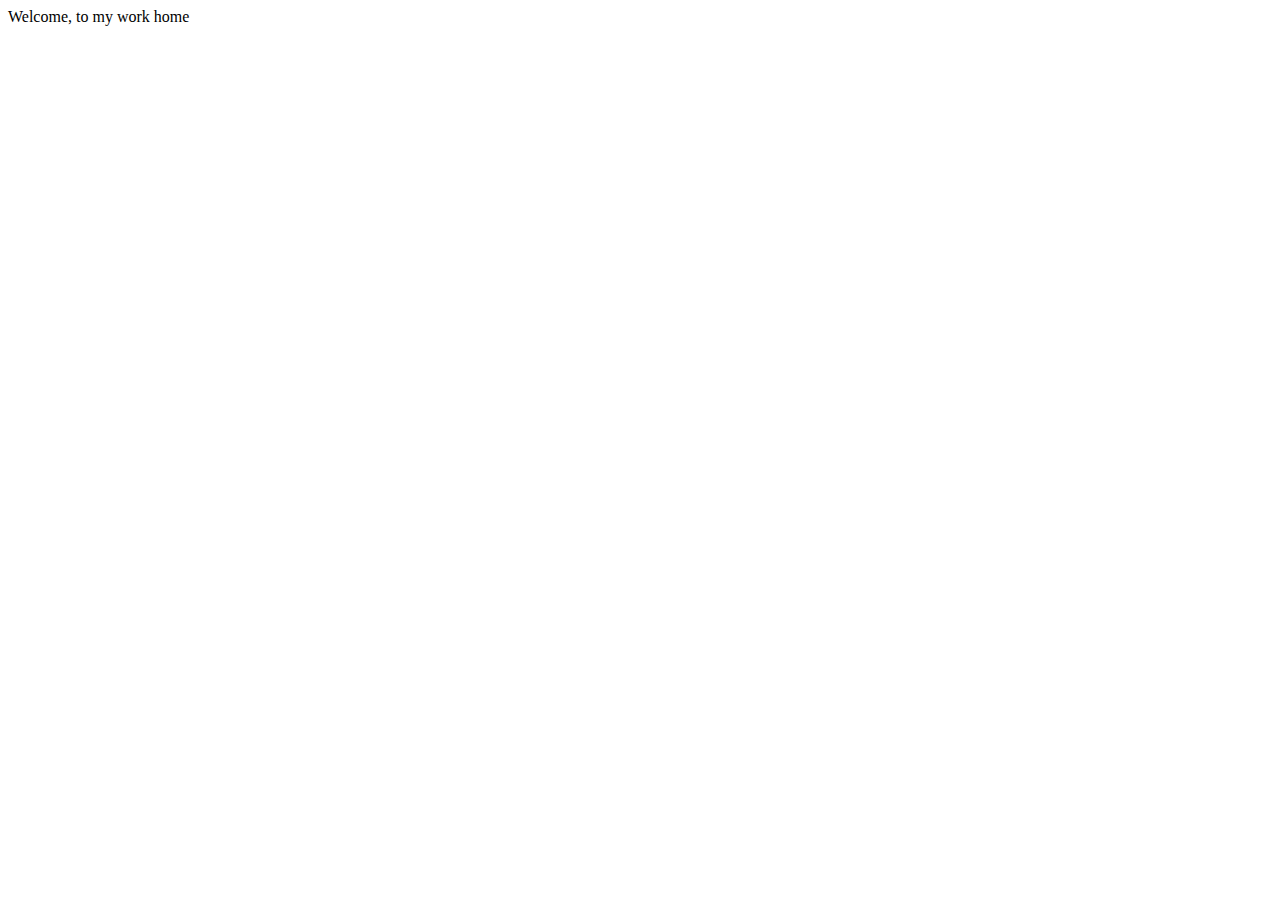
<file: urok25/index.html>
<!DOCTYPE html>
<html lang="en">
<head>
    <meta charset="UTF-8">
    <meta name="viewport" content="width=device-width, initial-scale=1.0">
    <title>Document</title>
    <script src="script.js" defer></script>
</head>
<body>
    <span>Welcome, to my work home</span>
    <p id="out"></p>
</body>
</html>
</file>
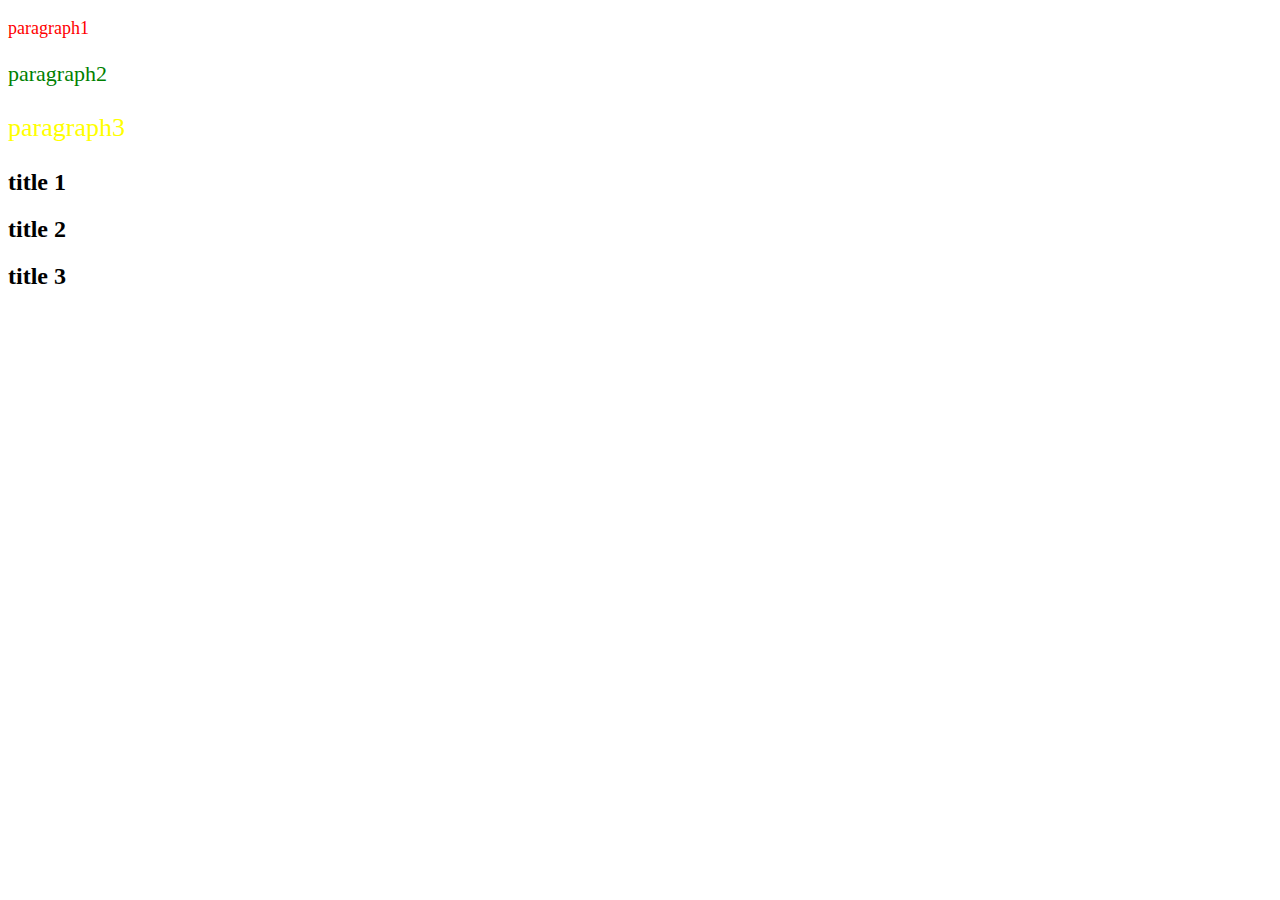
<file: urok26/index.html>
<!DOCTYPE html>
<html lang="en">
<head>
    <meta charset="UTF-8">
    <meta name="viewport" content="width=device-width, initial-scale=1.0">
    <title>Document</title>
    <script src="script.js" defer></script>
</head>
<body>
    <p class="paragraph">paragraph1</p>
    <p class="paragraph">paragraph2</p>
    <p class="paragraph">paragraph3</p>
</body>
</html>
</file>
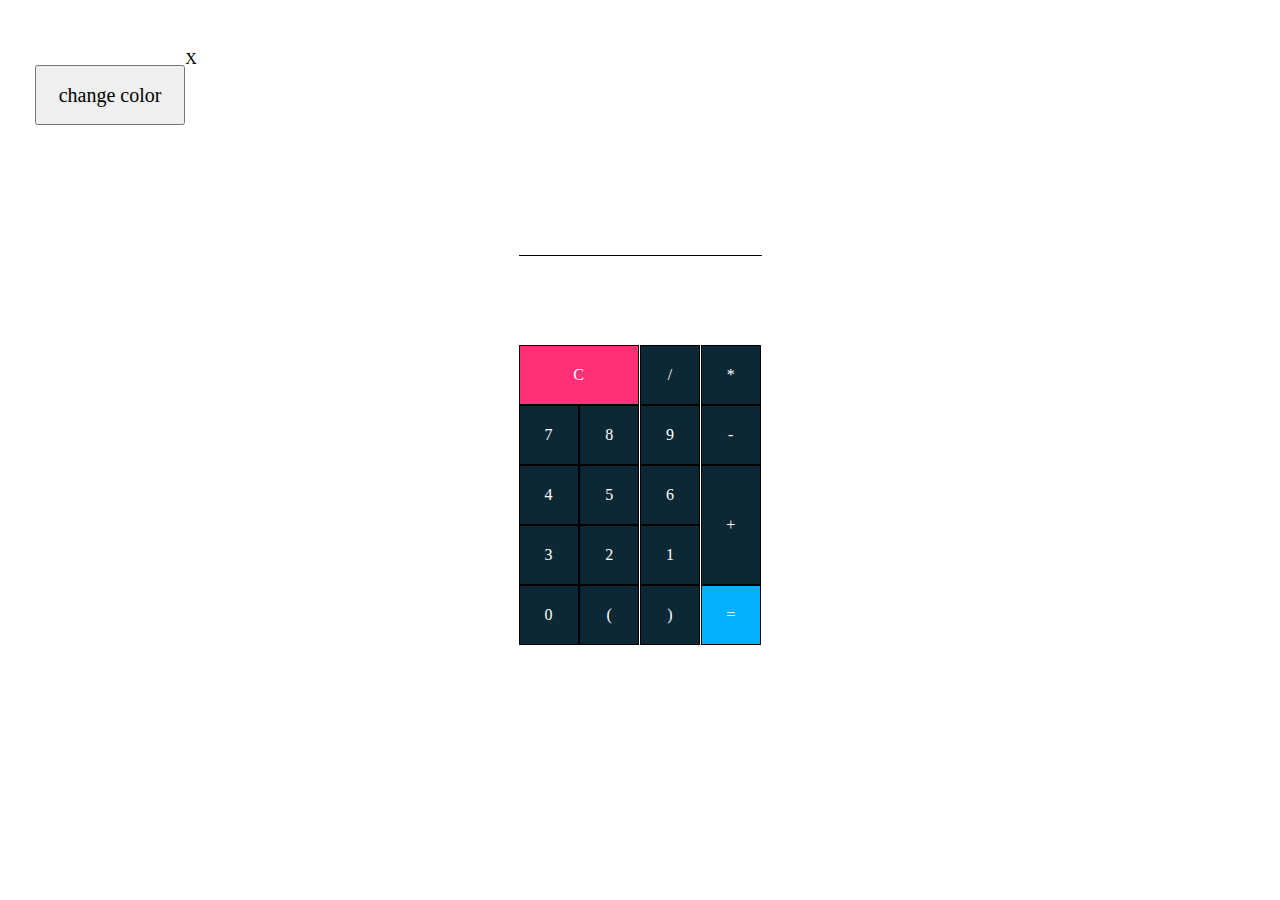
<file: urok27/index.html>
<!DOCTYPE html>
<html lang="en">
<head>
    <meta charset="UTF-8">
    <meta name="viewport" content="width=device-width, initial-scale=1.0">
    <title>Document</title>
    <link rel="stylesheet" href="style.css">
    <script src="main.js" defer></script>
</head>
<body>
    <span id="dataTime"></span>
    <div class="but" id="but">
        <button class="change-color" id="color">change color</button>
        <div class="del" id="del">X</div>
    </div>
    <form class="calculator" name="calc">
        <input class="value" type="text" id="values" name="txt" readonly="">
        <span class="num clear" onclick="document.calc.txt.value = '' ">C</span>
        <span class="num" onclick="document.calc.txt.value += '/' ">/</span>
        <span class="num" onclick="document.calc.txt.value += '*' ">*</span>
        <span class="num" onclick="document.calc.txt.value += '7' ">7</span>
        <span class="num" onclick="document.calc.txt.value += '8' ">8</span>
        <span class="num" onclick="document.calc.txt.value += '9' ">9</span>
        <span class="num" onclick="document.calc.txt.value += '-' ">-</span>
        <span class="num" onclick="document.calc.txt.value += '4' ">4</span>
        <span class="num" onclick="document.calc.txt.value += '5' ">5</span>
        <span class="num" onclick="document.calc.txt.value += '6' ">6</span>
        <span class="num plus" onclick="document.calc.txt.value += '+' ">+</span>
        <span class="num" onclick="document.calc.txt.value += '3' ">3</span>
        <span class="num" onclick="document.calc.txt.value += '2' ">2</span>
        <span class="num" onclick="document.calc.txt.value += '1' ">1</span>
        <span class="num" onclick="document.calc.txt.value += '0' ">0</span>
        <span class="num" onclick="document.calc.txt.value += '(' ">(</span>
        <span class="num" onclick="document.calc.txt.value += ')' ">)</span>
        <span class="num equal" onclick="document.calc.txt.value = eval(calc.txt.value) ">=</span>
    </form>
</body>
</html>
</file>
<file: urok27/style.css>
* {
    margin: 0;
    padding: 0;
    box-sizing: border-box;
    font-family: 'Times New Roman', Times, serif;
}
body {
    display: flex;
    justify-content: center;
    align-items: center;
    min-height: 100vh;
    /* background: rgb(54, 223, 11); */
}
.but {
    position: absolute;
    display: flex;
    justify-content: center;
    align-items: center;
    left: 20px;
    top: 50px;
    width: 180px;
    height: 90px;
    /* border: 1px solid black; */
}
.change-color {
    position: absolute;
    display: flex;
    justify-content: center;
    align-items: center;
    width: 150px;
    height: 60px;
    font-size: 20px;
    cursor: pointer;
}
.del {
    position: absolute;
    display: flex;
    justify-content: center;
    align-items: center;
    top: 0;
    right: 0;
    /* border: 1px solid black; */
    width: 18px;
    cursor: pointer;
}

#dataTime {
    position: absolute;
    top: 50px;
    font-size: 25px;
}
.calculator {
    position: relative;
    display: grid;
}
.calculator .value {
    grid-column: span 4;
    height: 90px;
    text-align: right;
    border: none;
    outline: none;
    padding: 10px;
    font-size: 18px;
    border-top: 1px solid black;
}
.calculator span {
    display: grid;
    width: 60px;
    height: 60px;
    color: #ffffff;
    background: #0c2835;
    place-items: center;
    border: 1px solid black;
}
.calculator span:active {
    background: #74ff3b;
    color: #111;
}

.calculator span.clear {
    grid-column: span 2;
    width: 120px;
    background: #ff3077;
}
.calculator span.plus {
    grid-row: span 2;
    height: 120px;
}
.calculator span.equal {
    background: #03b1ff;
}
</file>
